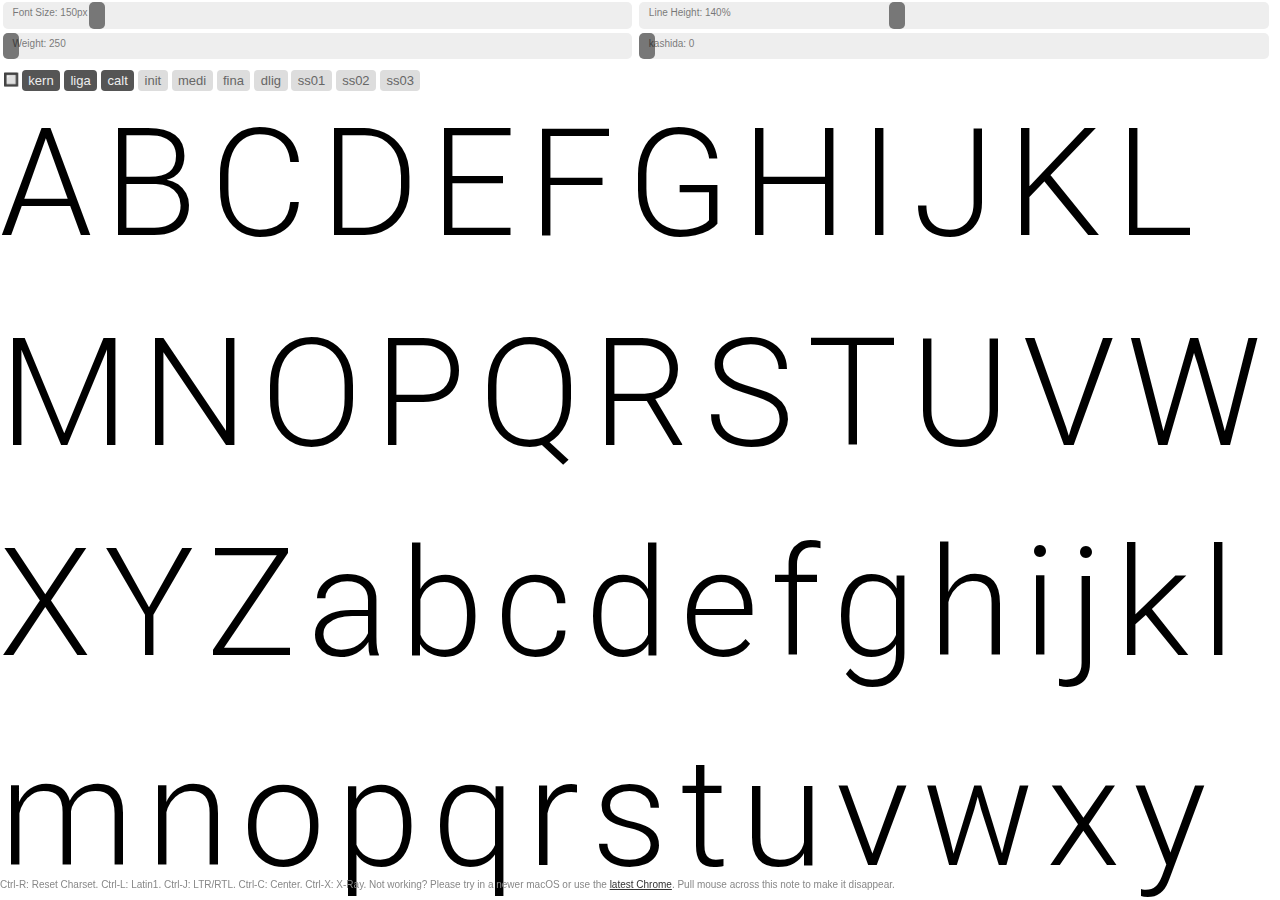
<file: core/frontend/font/morabba font/VF/Webfont/MorabbaVF fonttest.html>
﻿
<html>
	<meta http-equiv="Cache-Control" content="no-cache, no-store, must-revalidate" />
	<meta http-equiv="Content-type" content="text/html; charset=utf-8" />
	<meta http-equiv="X-UA-Compatible" content="IE=9" />
	<head>
		<title>OTVar Test: MorabbaVF</title>
		<style>
			@font-face { 
				font-family: "MorabbaVF";
				src: url("MorabbaVF.woff");
			}
			body {
				padding: 0;
				margin: auto;
				overflow-x: hidden;
			}
			#flexbox {
				display: flex;
				flex-flow: column;
				height: 100%;
			}
			#controls {
				flex: 0 1 auto;
				background-color: white;
				margin: 2px 0 0 0;
				padding: 0;
				width: 100%;
				border: 0px solid transparent;
				height: auto;
				user-select: none;
				-moz-user-select: none;
				-webkit-user-select: none;
			}
		

/* OTVar Sliders: */
			.labeldiv {
				width: 49.2%;
				padding: 0 0 0 0.2%;
				margin: auto;
				display: inline-block;
			}
 			label {
				z-index: 2;
				position: absolute;
				pointer-events: none;
				height: 2em;
				margin: 0;
				padding: 0.5em 1em;
				vertical-align: text-top;
				font: x-small sans-serif;
				color: black;
				opacity: 0.5;
			}
			.slider {
				z-index: 1;
				position: relative;
				-webkit-appearance: none;
				-moz-appearance: none;
				appearance: none;
				width: 100%;
				height: 2em;
				border-radius: 5px;
				background: #eee;
				padding: auto;
				margin: auto;
			}
			.slider::-webkit-slider-thumb {
				z-index: 3;
				position: relative;
				-webkit-appearance: none;
				-moz-appearance: none;
				appearance: none;
				width: 16px;
				height: 2em;
				border-radius: 5px; 
				background: #777;
				cursor: auto;
			}

/* Feature Buttons: */
			#featureControls {
				font-size: x-small;
				font-family: sans-serif;
				padding: 0 0.2%;
			}
			#featureControls .emojiButton {
				vertical-align: -50%;
				font-size: small;
			}
			.emojiButton {
				cursor: pointer;
				text-decoration: none;
			}
			.otFeatureLabel, .otFeature {
				font-size: small;
				position: relative;
				opacity: 1;
				pointer-events: auto;
				white-space: nowrap;
			}
			.otFeatureLabel, select {
				padding: 0.2em 0.5em 0.3em 0.5em;
				margin: 0 .04em;
				line-height: 2em;
				color: #666;
				background-color: #ddd;
				border-radius: 0.3em;
				border: 0;
				text-align: center;
				z-index: 6;
			}
 			select {
				position: absolute;
				margin: 0.2em 0.5em;
				height: 2.1em;
				font: x-small sans-serif;
				vertical-align: bottom;
			}
			.otFeature {
				visibility: collapse;
				margin: 0 -1em 0 0;
			}
			input[type=checkbox]:checked + label { 
				visibility: visible;
				color: #eee;
				background-color: #555; 
				position: relative;
			}
			.otFeatureLabel .tooltip {
				visibility: hidden;
				background-color: #333;
				color: white;
				text-align: center;
				padding: 0px 5px;
				top: -2em;
				left: 0;
				position: absolute;
				z-index: 8;
			}
			.otFeatureLabel:hover .tooltip {
				visibility: visible;
			}

/* Sample Text Area: */
			#textarea {
				flex: 1 1 auto;
				border: 0 solid transparent;
				margin: auto;
				padding: 0 0 0.6em 0;
				line-height: 1em;
				width: 100%;
				color: black;
				font: 150px "MorabbaVF";
				font-feature-settings: "kern" on, "liga" on, "calt" on, "locl" on;
				-moz-font-feature-settings: "kern" on, "liga" on, "calt" on, "locl" on;
				-webkit-font-feature-settings: "kern" on, "liga" on, "calt" on, "locl" on;
				-ms-font-feature-settings: "kern" on, "liga" on, "calt" on, "locl" on;
				-o-font-feature-settings: "kern" on, "liga" on, "calt" on, "locl" on;
				font-variation-settings: "wght" 250, "kash" 0;
				overflow-x: hidden;
				overflow-y: scroll;
				word-wrap: break-word;
			}
			.○ {
				-webkit-text-stroke: 1px black;
				-webkit-text-fill-color: #FFF0;
			}
			div:focus {
				outline: 0px solid transparent;
			}
		
/* Footer paragraph: */
			#helptext {
			    position: fixed;
				background: transparent;
			    bottom: 0;
			    width: 100%;
				color: #888;
				font: x-small sans-serif;
			}
			a {
				color: #333;
			}
		
/* Dark Mode: */
			@media (prefers-color-scheme: dark) {
				body { background: #000; }
				p { color: #eee; }
			
				#textInput{
					color: #eee;
					background-color: #222;
					background: #222;
				}
	 			label { color: #fff; }
				.otFeatureLabel {
					color: #999;
					background-color: #333;
				}
				input[type=checkbox]:checked + label { 
					color: #111;
					background-color: #888; 
				}

				.slider { background: #333; }
				.slider::-webkit-slider-thumb { background: #888; }
				a { color: #ccc; }

				#controls {
					background-color: black;
				}
				#textarea {
					color: white;
					background-color: black;
				}
				.○ {
					-webkit-text-stroke: 1px white;
					-webkit-text-fill-color: #0000;
				}
			}
		
		</style>
		<script>
			document.addEventListener('keyup', keyAnalysis);
			document.addEventListener('keyup', sliderPrecision);
			document.addEventListener('keydown', sliderPrecision);
		
			const sliders = document.getElementsByClassName('slider');
		
			function sliderPrecision(event) {
				if (event.shiftKey) {
					for (i = 0; i < sliders.length; i++) {
						sliders[i].step = 0.005;
					} 
				} else {
					for (i = 0; i < sliders.length; i++) {
						sliders[i].step = 1;
					}
				}
			}
			function keyAnalysis(event) {
				if (event.ctrlKey) {
					if (event.code == 'KeyR') {
						resetParagraph();
					} else if (event.code == 'KeyL') {
						setLat1();
					} else if (event.code == 'KeyJ') {
						toggleLeftRight();
					} else if (event.code == 'KeyX') {
						toggleInverse();
					} else if (event.code == 'KeyC') {
						toggleCenter();
					}
				}
			}
			function setLanguage(lang) {
				document.body.setAttribute('lang',lang);
			}
			function updateFeatures() {
				// update features based on user input:
				var testtext = getTestText();
				var codeLine = "";
				var checkboxes = document.getElementsByClassName("otFeature")
				for (i = 0; i < checkboxes.length; i++) {
					var checkbox = checkboxes[i];
					if (i!=0) { codeLine += ", " };
					codeLine += '"'+checkbox.name+'" ';
					codeLine += checkbox.checked ? '1' : '0';
					if (checkbox.name=="kern") {
						testtext.style.setProperty("font-kerning", checkbox.checked ? 'normal' : 'none');
					} else if (checkbox.name=="liga") {
						testtext.style.setProperty("font-variant-ligatures", checkbox.checked ? 'common-ligatures contextual' : 'no-common-ligatures no-contextual');
					} else if (checkbox.name=="dlig") {
						testtext.style.setProperty("font-variant-ligatures", checkbox.checked ? 'discretionary-ligatures' : 'no-discretionary-ligatures');
					} else if (checkbox.name=="hlig") {
						testtext.style.setProperty("font-variant-ligatures", checkbox.checked ? 'historical-ligatures' : 'no-historical-ligatures');
					}
				}
				testtext.style.setProperty("font-feature-settings", codeLine);
			}
			function resetParagraph() {
				const defaulttext = "&#x0041; &#x0042; &#x0043; &#x0044; &#x0045; &#x0046; &#x0047; &#x0048; &#x0049; &#x004A; &#x004B; &#x004C; &#x004D; &#x004E; &#x004F; &#x0050; &#x0051; &#x0052; &#x0053; &#x0054; &#x0055; &#x0056; &#x0057; &#x0058; &#x0059; &#x005A; &#x0061; &#x0062; &#x0063; &#x0064; &#x0065; &#x0066; &#x0067; &#x0068; &#x0069; &#x006A; &#x006B; &#x006C; &#x006D; &#x006E; &#x006F; &#x0070; &#x0071; &#x0072; &#x0073; &#x0074; &#x0075; &#x0076; &#x0077; &#x0078; &#x0079; &#x007A; &#x0621; &#x0627; &#x0623; &#x0625; &#x0622; &#x066E; &#x0628; &#x067E; &#x062A; &#x062B; &#x062C; &#x0686; &#x062D; &#x062E; &#x062F; &#x0630; &#x0631; &#x0632; &#x0698; &#x0633; &#x0634; &#x0635; &#x0636; &#x0637; &#x0638; &#x0639; &#x063A; &#x0641; &#x06A4; &#x06A1; &#x066F; &#x0642; &#x0643; &#x06A9; &#x06AF; &#x0644; &#x0645; &#x0646; &#x06BA; &#x0647; &#x06C0; &#x06C1; &#x06C2; &#x0629; &#x06C3; &#x0648; &#x0624; &#x06C7; &#x0649; &#x064A; &#x0626; &#x06CC; &#x06D2; &#x06D3; &#x06D5; &#x0640; &#xFEFB; &#x066B; &#x066C; &#x0660; &#x0661; &#x0662; &#x0663; &#x0664; &#x0665; &#x0666; &#x0667; &#x0668; &#x0669; &#x06F0; &#x06F1; &#x06F2; &#x06F3; &#x06F4; &#x06F5; &#x06F6; &#x06F7; &#x06F8; &#x06F9; &#x0030; &#x0031; &#x0032; &#x0033; &#x0034; &#x0035; &#x0036; &#x0037; &#x0038; &#x0039; &#x000D; &#x200E; &#x200F; &#xFEFF; &#x200D; &#x200C; &#x200A; &#x0020; &#x00A0; &#x2009; &#x200B; &#x06D4; &#x060C; &#x061B; &#x061F; &#x066D; &#xFD3E; &#xFD3F; &#x002E; &#x002C; &#x003A; &#x003B; &#x2026; &#x0021; &#x003F; &#x2022; &#x002A; &#x0023; &#x002F; &#x005C; &#x002D; &#x005F; &#x0028; &#x0029; &#x007B; &#x007D; &#x005B; &#x005D; &#x201E; &#x201C; &#x201D; &#x2018; &#x2019; &#x00AB; &#x00BB; &#x2039; &#x203A; &#x0022; &#x0027; &#xFDFC; &#x066A; &#x0040; &#x0026; &#x00A9; &#x00AE; &#x2122; &#x00B0; &#x2032; &#x2033; &#x007C; &#x00A6; &#x0024; &#x2215; &#x002B; &#x2212; &#x00D7; &#x00F7; &#x003D; &#x2260; &#x003E; &#x003C; &#x2265; &#x2264; &#x00B1; &#x2248; &#x007E; &#x00AC; &#x005E; &#x221E; &#x222B; &#x220F; &#x2211; &#x221A; &#x00B5; &#x2202; &#x0025; &#x0670; &#x0656; &#x0654; &#x0655; &#x064B; &#x064C; &#x064D; &#x064E; &#x064F; &#x0650; &#x0651; &#x0652; &#x0653;";
				const testtext = getTestText();
				testtext.innerHTML = defaulttext;
			}
			function setLat1() {
				const lat1 = "ABCDEFGHIJKLMNOPQRSTUVWXYZ abcdefghijklmnopqrstuvwxyz &Agrave;&Aacute;&Acirc;&Atilde;&Auml;&Aring;&AElig;&Ccedil;&Egrave;&Eacute;&Ecirc;&Euml;&Igrave;&Iacute;&Icirc;&Iuml;&ETH;&Ntilde;&Ograve;&Oacute;&Ocirc;&Otilde;&Ouml;&Oslash;&OElig;&THORN;&Ugrave;&Uacute;&Ucirc;&Uuml;&Yacute;&Yuml; &agrave;&aacute;&acirc;&atilde;&auml;&aring;&aelig;&ccedil;&egrave;&eacute;&ecirc;&euml;&igrave;&iacute;&icirc;&iuml;&eth;&ntilde;&ograve;&oacute;&ocirc;&otilde;&ouml;&oslash;&oelig;&thorn;&szlig;&ugrave;&uacute;&ucirc;&uuml;&yacute;&yuml; .,:;&middot;&hellip;&iquest;?&iexcl;!&laquo;&raquo;&lsaquo;&rsaquo; /|&brvbar;\()[]{}_-&ndash;&mdash;&sbquo;&bdquo;&lsquo;&rsquo;&ldquo;&rdquo;&quot;&#x27; #&amp;&sect;@&bull;&shy;*&dagger;&Dagger;&para; +&times;&divide;&plusmn;=&lt;&gt;&not;&mu; ^~&acute;`&circ;&macr;&tilde;&uml;&cedil; &yen;&euro;&pound;$&cent;&curren;&fnof; &trade;&reg;&copy; 1234567890 &ordf;&ordm;&deg;%&permil; &sup1;&sup2;&sup3;&frac14;&frac12;&frac34;";
				const testtext = getTestText();
				testtext.innerHTML = lat1;
			}
			function getTestText() {
				return document.getElementById("textarea");
			}
			function updateSlider() {
				var body = getTestText();
				var sliders = document.getElementsByClassName("slider");
				var settingtext = "";
				for (var i = 0; i < sliders.length; i++) {
					var sliderID = sliders[i].id;
					var sliderValue = sliders[i].value;
					var label = document.getElementById("label_"+sliderID);
					var labelName = label.getAttribute("name");
				
					label.textContent = ""+labelName+": "+sliderValue;
				
					if (sliderID == "fontsize") {
						// Text Size Slider
						body.style.setProperty("font-size", ""+sliderValue+"px");
						label.textContent += "px";
					} else if (sliderID == "lineheight") {
						// Line Height Slider
						body.style.setProperty("line-height", ""+sliderValue/100.0+"em");
						label.textContent += "%";
					} else {
						// OTVar Slider: collect settings
						if (settingtext != "") { settingtext += ", " };
						settingtext += '"' + sliderID + '" ' + sliderValue;
					}
				}
				// apply OTVar slider settings:
				body.style.setProperty("font-variation-settings", settingtext);
			}
			function vanish(item) {
				item.style.setProperty("display", "none");
			}
			function toggleLeftRight() {
				const waterfall = document.getElementById("textarea");
				if (waterfall.dir != "rtl") {
					waterfall.dir = "rtl";
					waterfall.align = "right";
				} else {
					waterfall.dir = "";
					waterfall.align = "";
				}
			}
			function toggleCenter() {
				const waterfall = document.getElementById("textarea");
				if (waterfall.align != "center") {
					waterfall.align = "center";
				} else {
					if (waterfall.dir == "rtl") {
						waterfall.align = "right";
					} else {
						waterfall.align = "left";
					}
				}
			}
			function toggleInverse() {
				const testText = document.getElementById("textarea");
				if (testText) {
					const link = document.getElementById("invert");
					if (testText.className == "●") {
						testText.className = "○";
						link.textContent = "🔳";
					} else {
						testText.className = "●";
						link.textContent = "🔲";
					}
				}
			}
		</script>
	</head>
	<body onload="updateSlider();resetParagraph();document.getElementById('textarea').focus()">
	<div id="flexbox">
		<div id="controls">
			<!-- OTVar Sliders -->
			<div class="labeldiv"><label class="sliderlabel" id="label_fontsize" name="Font Size">Font Size</label><input type="range" min="10" max="1000" value="150" class="slider" id="fontsize" oninput="updateSlider();"></div>
			<div class="labeldiv"><label class="sliderlabel" id="label_lineheight" name="Line Height">Line Height</label><input type="range" min="30" max="300" value="140" class="slider" id="lineheight" oninput="updateSlider();"></div>
			<div class='labeldiv'><label class='sliderlabel' id='label_wght' name='Weight'>Weight</label><input type='range' min='250' max='900' value='250' class='slider' id='wght' oninput='updateSlider();'></div>
			<div class='labeldiv'><label class='sliderlabel' id='label_kash' name='kashida'>kashida</label><input type='range' min='0' max='100' value='0' class='slider' id='kash' oninput='updateSlider();'></div>


			<!-- OT features -->
			<div id="featureControls">
				<!-- placeholder for external links, hold down OPTION and SHIFT while running the script -->
				<a onclick="toggleInverse();" id="invert" class="emojiButton">🔲</a>
				<input type="checkbox" name="kern" id="kern" value="kern" class="otFeature" onchange="updateFeatures()" checked><label for="kern" class="otFeatureLabel">kern</label>
				<input type="checkbox" name="liga" id="liga" value="liga" class="otFeature" onchange="updateFeatures()" checked><label for="liga" class="otFeatureLabel">liga</label>
				<input type="checkbox" name="calt" id="calt" value="calt" class="otFeature" onchange="updateFeatures()" checked><label for="calt" class="otFeatureLabel">calt</label>
				<input type="checkbox" name="init" id="init" value="init" class="otFeature" onchange="updateFeatures()"><label for="init" class="otFeatureLabel">init</label>
				<input type="checkbox" name="medi" id="medi" value="medi" class="otFeature" onchange="updateFeatures()"><label for="medi" class="otFeatureLabel">medi</label>
				<input type="checkbox" name="fina" id="fina" value="fina" class="otFeature" onchange="updateFeatures()"><label for="fina" class="otFeatureLabel">fina</label>
				<input type="checkbox" name="dlig" id="dlig" value="dlig" class="otFeature" onchange="updateFeatures()"><label for="dlig" class="otFeatureLabel">dlig</label>
				<input type="checkbox" name="ss01" id="ss01" value="ss01" class="otFeature" onchange="updateFeatures()"><label for="ss01" class="otFeatureLabel">ss01</label>
				<input type="checkbox" name="ss02" id="ss02" value="ss02" class="otFeature" onchange="updateFeatures()"><label for="ss02" class="otFeatureLabel">ss02</label>
				<input type="checkbox" name="ss03" id="ss03" value="ss03" class="otFeature" onchange="updateFeatures()"><label for="ss03" class="otFeatureLabel">ss03</label>

			</div>
		</div>
	
		<!-- Test Text -->
		<div contenteditable="true" spellcheck="false" autocomplete="true" id="textarea" class="●">
		</div>
	</div>
	
	<!-- Disclaimer -->
	<p id="helptext" onmouseleave="vanish(this);">
		Ctrl-R: Reset Charset. Ctrl-L: Latin1. Ctrl-J: LTR/RTL. Ctrl-C: Center. Ctrl-X: X-Ray. Not working? Please try in a newer macOS or use the <a href="https://www.google.com/chrome/">latest Chrome</a>. Pull mouse across this note to make it disappear.
	</p>
	</body>
</html>
</file>
